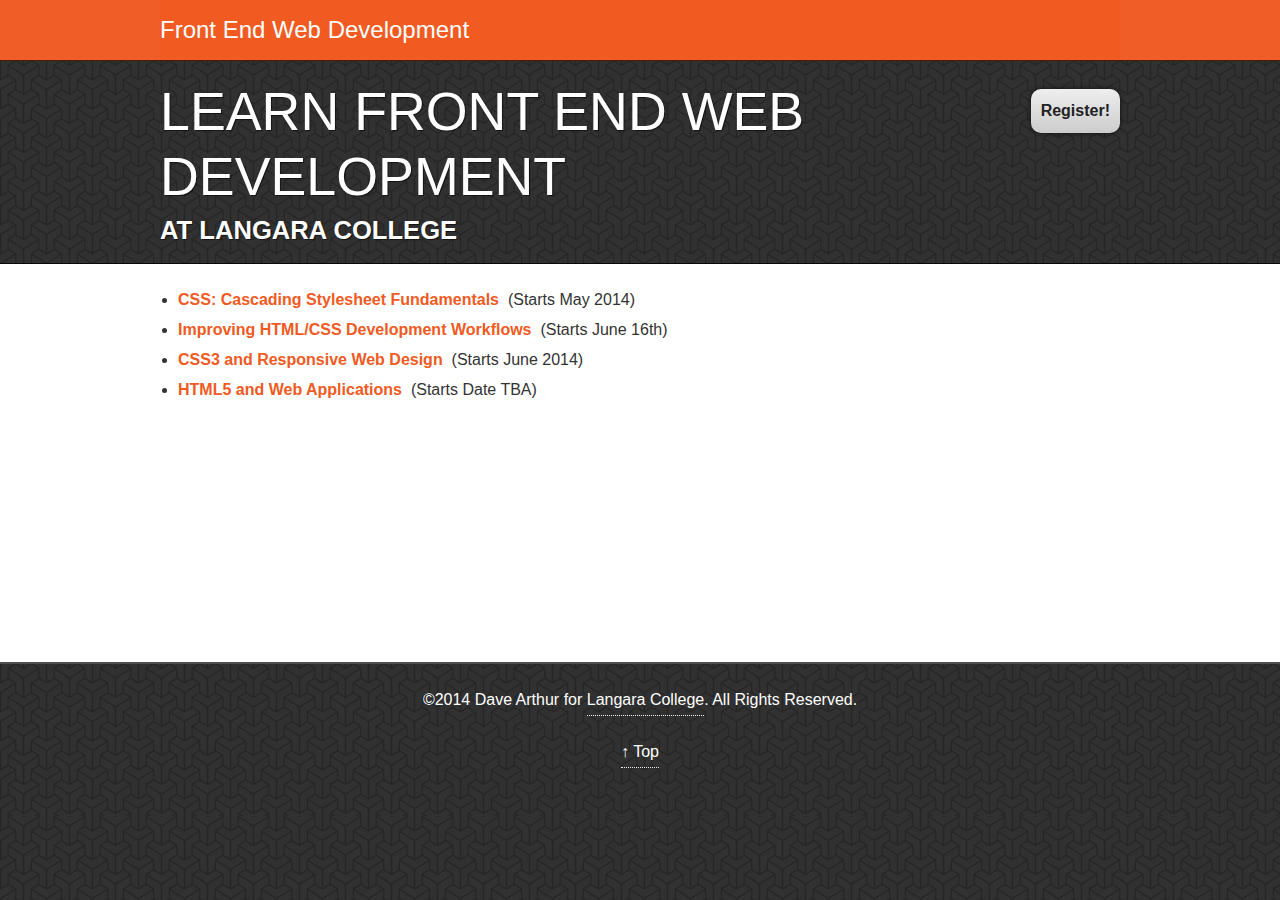
<file: index.html>
<!DOCTYPE html>

<!--[if IE 7 ]>    <html lang="en" class="ie7"> <![endif]-->
<!--[if IE 8 ]>    <html lang="en" class="ie8"> <![endif]-->
<!--[if IE 9 ]>    <html lang="en" class="ie9"> <![endif]-->
<!--[if (gt IE 9)|!(IE)]><!--> <html lang="en"> <!--<![endif]-->

<head>
	
	<meta charset="utf-8" />
	
	<title>Langara Web Development Courses</title>
	
	<meta name="viewport" content="width=device-width, initial-scale=1" />

	<!-- Stylesheets -->
	
	<link rel="stylesheet" href="stylesheets/styles.css" />	
	
	<!-- JavaScripts -->
	
	<script src="js/html5shiv.js"></script>
	
</head>


<body>
	
	<!-- Main website container STARTS -->
	
	<div class="main-container">
		
		<!-- Header STARTS -->
		
		<header class="main-header clr" role="banner">
			
			<div class="masthead">
				
				<h1 class="main-title"><a href="#">Front End Web Development</a></h1>
				
			</div>
			
		</header>
		
		<!-- Header ENDS -->
		
		<!-- Main Content STARTS -->
		
		<article class="course-content" role="main">
			
			<div class="feature">
				<div class="feature-inner clr">
					<h2><b>Learn Front End Web Development</b> At Langara College</h2>
					<a class="button-register" href="#">Register!</a>
				</div>
			</div>
			
			<div class="content-sections clr">
				
				<ul>
					
					<li><b><a href="css/">CSS: Cascading Stylesheet Fundamentals</a></b> &nbsp;(Starts May 2014)</li>
					<li><b><a href="html-css-workflows/">Improving HTML/CSS Development Workflows</a></b> &nbsp;(Starts June 16th)</li>
					<li><b><a href="css3/">CSS3 and Responsive Web Design</a></b>&nbsp; (Starts June 2014)</li>
					<li><b><a href="html5/">HTML5 and Web Applications</a></b>&nbsp; (Starts Date TBA)</li>
					
				</ul>

			</div>
			
		</article>
		
		<!-- Main Content ENDS -->
		
		<!-- Footer STARTS -->
		
		<footer class="main-footer" role="contentinfo">
			
			<p>&copy;2014 Dave Arthur for <a href="http://www.langara.bc.ca/" target="_blank">Langara College</a>. All Rights Reserved.</p>
			
			<p><a href="#">&uarr; Top</a></p>
			
		</footer>
		
		<!-- Footer ENDS -->
		
		
		
	</div>
	
	<!-- Main website container ENDS -->
	
	
</body>


</html>
</file>
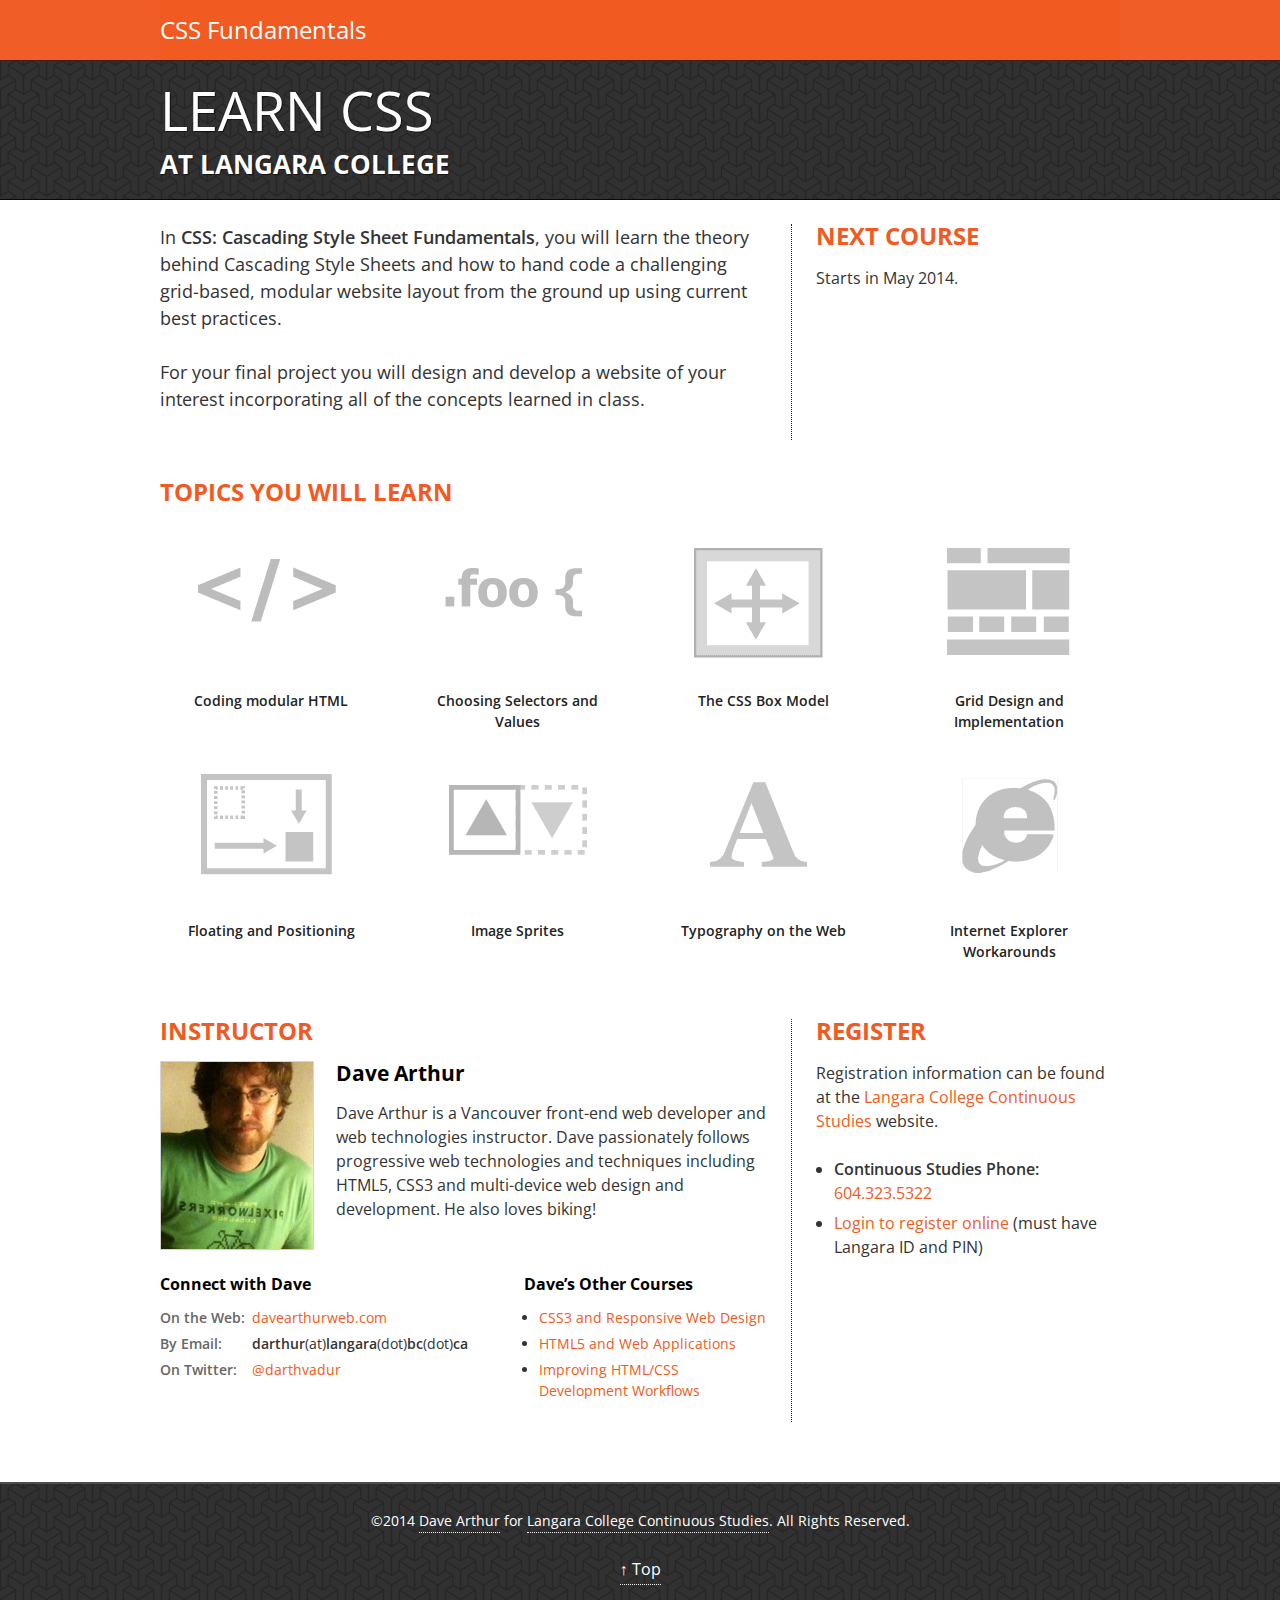
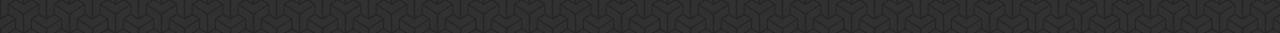
<file: css/index.html>
<!DOCTYPE html>

<!--[if IE 7 ]>    <html lang="en" class="ie7"> <![endif]-->
<!--[if IE 8 ]>    <html lang="en" class="ie8"> <![endif]-->
<!--[if IE 9 ]>    <html lang="en" class="ie9"> <![endif]-->
<!--[if (gt IE 9)|!(IE)]><!--> <html lang="en"> <!--<![endif]-->

<head>
	
	<title>Learn CSS at Langara | CSS: Cascading Style Sheet Fundamentals</title>
	
	<meta charset="utf-8" />
	
	<meta name="viewport" content="width=device-width, initial-scale=1" />

	<!-- Stylesheets -->
	
	<link rel="stylesheet" href="../stylesheets/styles.css?v=20131213" />
	
	<link href='http://fonts.googleapis.com/css?family=Open+Sans:400,600' rel='stylesheet' type='text/css' />
	
	<!-- JavaScripts -->
	
	<script src="../js/html5shiv.js"></script>
</head>


<body>
	
	<!-- Main website container STARTS -->
	
	<div class="main-container">
		
		<!-- Header STARTS -->
		
		<header class="main-header clr" role="banner">
			
			<div class="masthead">
				
				<h1 class="main-title"><a href="#">CSS Fundamentals</a></h1>
				
			</div>
			
		</header>
		
		<!-- Header ENDS -->
		
		<!-- Main Content STARTS -->
		
		<div class="course-content" role="main">
			
			<div class="feature">
				<div class="feature-inner clr">
					<h2><b>Learn CSS</b> At Langara College</h2>
					<!--<a class="button-register" href="http://www.langara.bc.ca/continuing-studies/registration/index.html" target="_blank">Register!</a>-->
				</div>
			</div>
			
			<div class="content-sections clr">
			
				<section id="intro" class="course-section-intro">
					
					<h2>Course Overview</h2>
				
					<p>In <strong>CSS: Cascading Style Sheet Fundamentals</strong>, you will learn the theory behind Cascading Style Sheets and how to hand code a challenging grid-based, modular website layout from the ground up using current best practices.</p>
					<p>For your final project you will design and develop a website of your interest incorporating all of the concepts learned in class.</p> 	
				
				</section>
				
				<section id="date" class="course-section-date">
				
					<h2>Next Course</h2>
					<!--<ul class="course-dates">
						<li><strong>Dates:</strong> <span class="date-details">Jan 13 - Feb 24, 2014</span></li>
						<li><strong>Time:</strong> <span class="date-details">6:30pm - 9:30pm</span></li>
						<li><strong>Duration:</strong> <span class="date-details">6 evenings (Mon)</span></li>
						<li><strong>Course #:</strong> <span class="date-details">INET 1094</span></li>
						<li><strong>CRN:</strong> <span class="date-details">50696</span></li>
					</ul>-->
					<p>Starts in May 2014.</p>
				</section>
			
				<section id="details" class="course-section-details">
			
					<h2>Topics you will learn</h2>
			
					<ul class="topics-list clr">
						<li><i class="icon-markup"></i><b>Coding modular HTML</b></li>
						<li><i class="icon-selectors"></i><b>Choosing Selectors and Values</b></li>
						<li><i class="icon-boxmodel"></i><b>The CSS Box Model</b></li>
						<li><i class="icon-grid"></i><b>Grid Design and Implementation</b></li>
						<li><i class="icon-positioning"></i><b>Floating and Positioning</b></li>
						<li><i class="icon-sprite"></i><b>Image Sprites</b></li>	
						<li><i class="icon-typography"></i><b>Typography on the Web</b></li>	
						<li><i class="icon-ie"></i><b>Internet Explorer Workarounds</b></li>
					</ul>
			
				</section>
				
				<section id="instructor" class="course-section-instructor clr">
				
					<h2>Instructor</h2>
					
					<div class="profile-desc">
				
						<figure class="profile-photo">
							<img src="../images/davearthur.jpg" alt="" />
						</figure>
				
					
						<h3>Dave Arthur</h3>
						<p>Dave Arthur is a Vancouver front-end web developer and web technologies instructor. Dave passionately follows progressive web technologies and techniques including HTML5, CSS3 and multi-device web design and development. He also loves biking!</p>
						
					</div>
					
					<div class="profile-additional">
						
						<section id="profile-contact" class="profile-connect">
				
							<h4>Connect with Dave</h4>
				
							<ul class="contact-list">
								<li><strong>On the Web:</strong> <span class="contact-details"><a href="http://www.davearthurweb.com">davearthurweb.com</a></span></li>
								<li><strong>By Email:</strong> <span class="contact-details"><b>darthur</b>(at)<b>langara</b>(dot)<b>bc</b>(dot)<b>ca</b></span></li>
								<li><strong>On Twitter:</strong> <span class="contact-details"><a href="http://www.twitter.com/darthvadur">@darthvadur</a></span></li>
							</ul>
							
						</section>
						
						<section class="profile-other-courses">
					
							<h4>Dave&rsquo;s Other Courses</h4>
							
																	
							<ul>
										
																			
								<li><a href="../css3/">CSS3 and Responsive Web Design</a></li>
																				
								<li><a href="../html5/">HTML5 and Web Applications</a></li>
																				
								<li><a href="../html-css-workflows/">Improving HTML/CSS Development Workflows</a></li>										
										
							</ul>
										
						
						</section>
						
					</div>
	
				</section>	

				<section id="register" class="course-section-register">
				
					<h2>Register</h2>
					
					<p>Registration information can be found at the <a href="http://www.langara.bc.ca/continuing-studies/registration/index.html" target="_blank">Langara College Continuous Studies </a> website.</p>
				
					<ul>
						<li><strong>Continuous Studies Phone:</strong> <span class="date-details"><a href="tel:1-604-323-5322">604.323.5322</a></span></li>
						<li><a href="http://www.langara.bc.ca/login/index.html" target="_blank">Login to register online</a> (must have Langara ID and PIN)</li>
					</ul>
				
	
				</section>
			</div>
			
		</div>
		
		<!-- Main Content ENDS -->
		
		<!-- Footer STARTS -->
		
				
		<footer class="main-footer" role="contentinfo">
			
			<p><small>&copy;2014 <a href="http://davearthurweb.com">Dave Arthur</a> for <a href="http://www.langara.bc.ca/continuing-studies/index.html" target="_blank">Langara College Continuous Studies</a>. All Rights Reserved.</small> </p>
			
			<p><a href="#">&uarr; Top</a></p>
			
		</footer>
		
		<!-- Footer ENDS -->

	</div>
	
	<!-- Main website container ENDS -->
	
	
</body>


</html>
</file>
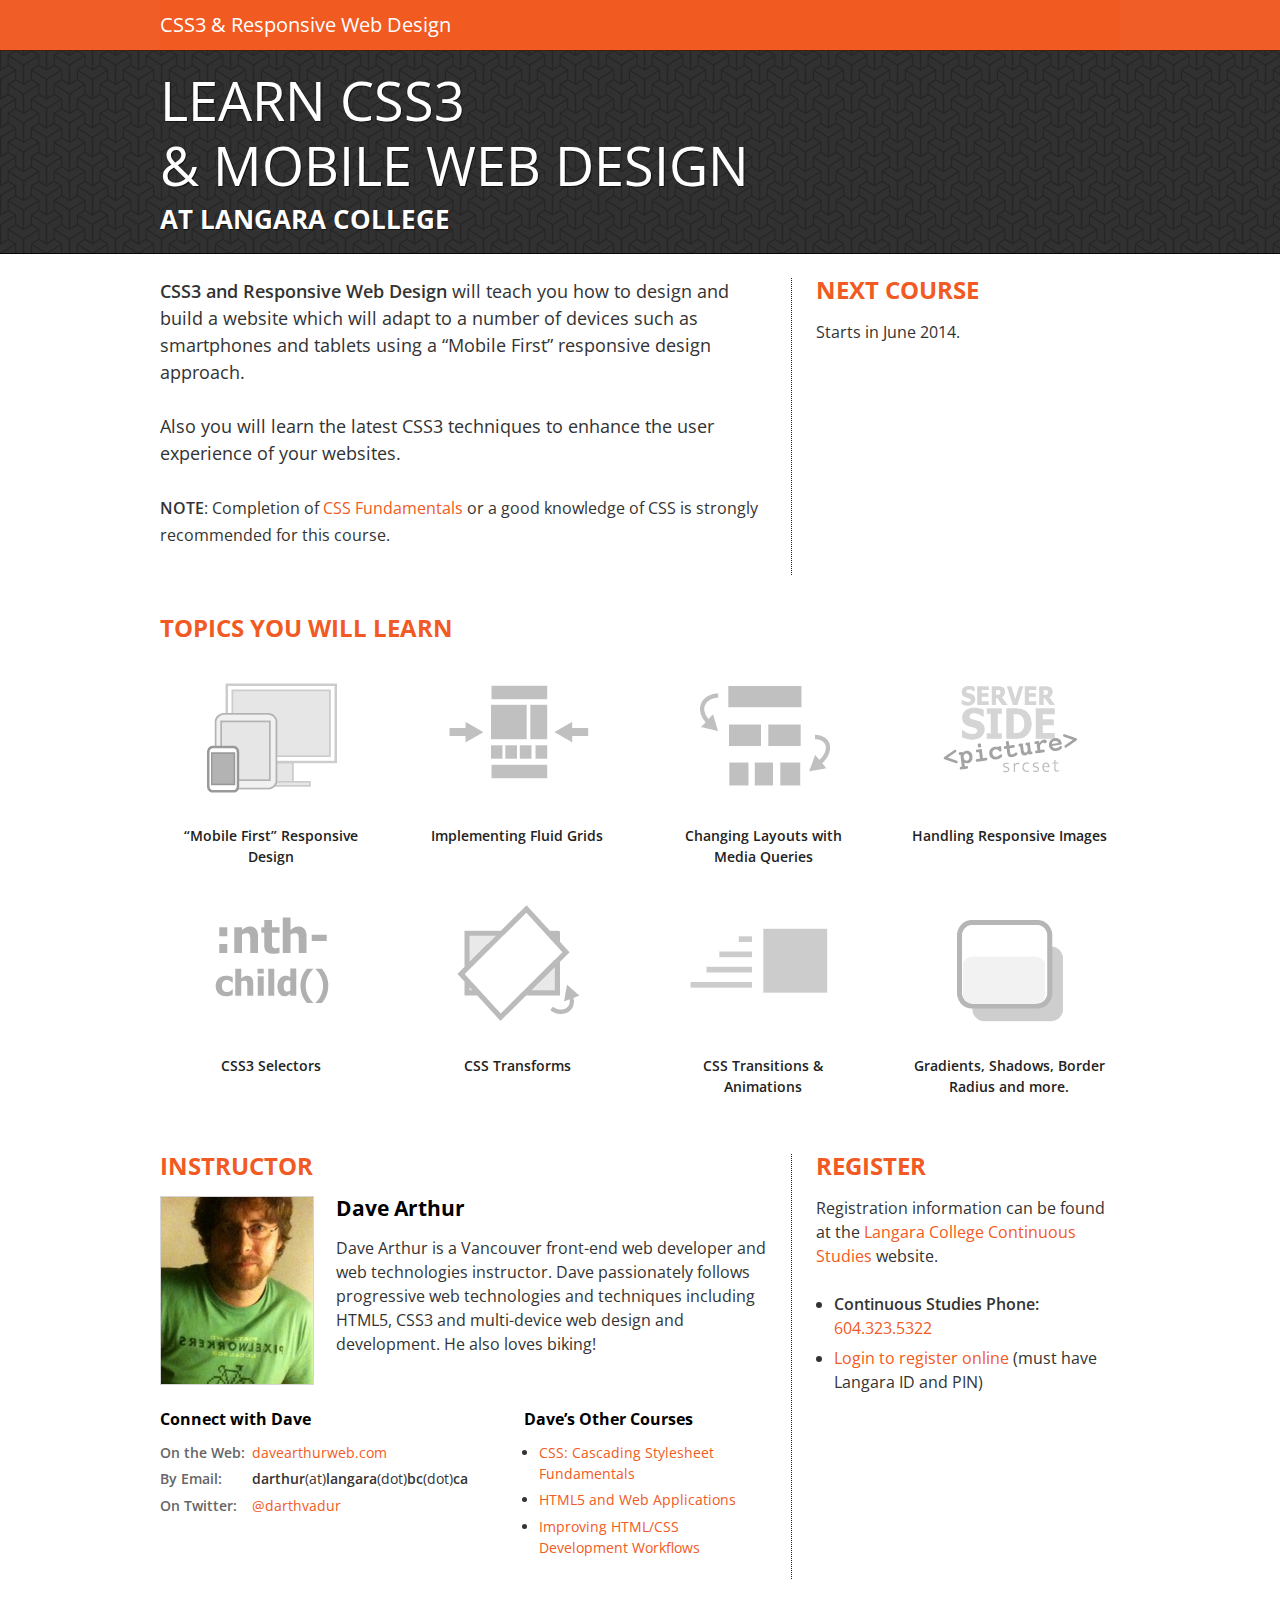
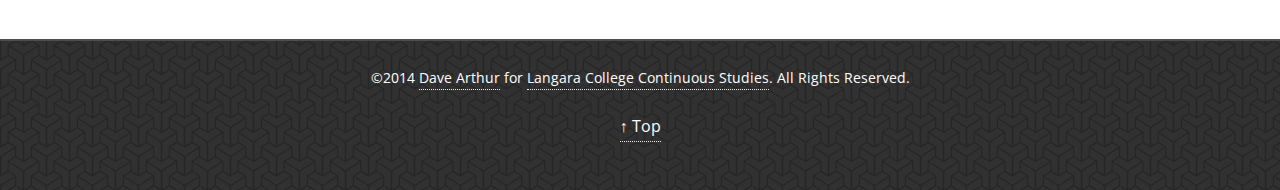
<file: css3/index.html>
<!DOCTYPE html>

<!--[if IE 7 ]>    <html lang="en" class="ie7"> <![endif]-->
<!--[if IE 8 ]>    <html lang="en" class="ie8"> <![endif]-->
<!--[if IE 9 ]>    <html lang="en" class="ie9"> <![endif]-->
<!--[if (gt IE 9)|!(IE)]><!--> <html lang="en"> <!--<![endif]-->

<head>
	
	<title>Learn CSS3 and Responsive Web Design at Langara</title>
	
	<meta charset="utf-8" />
	
	<meta name="viewport" content="width=device-width, initial-scale=1" />

	<!-- Stylesheets -->
	
	<link rel="stylesheet" href="../stylesheets/styles.css?v=20131213" />
	
	<link href='http://fonts.googleapis.com/css?family=Open+Sans:400,600' rel='stylesheet' type='text/css' />
	
	<!-- JavaScripts -->
	
	<script src="../js/html5shiv.js"></script>	
</head>


<body>
	
	<!-- Main website container STARTS -->
	
	<div class="main-container css3">
		
		<!-- Header STARTS -->
		
		<header class="main-header clr" role="banner">
			
			<div class="masthead">
				
				<h1 class="main-title"><a href="#">CSS3 &amp; Responsive Web Design</a></h1>
				
			</div>
			
		</header>
		
		<!-- Header ENDS -->
		
		<!-- Main Content STARTS -->
		
		<div class="course-content" role="main">
			
			<div class="feature">
				<div class="feature-inner clr">
					<h2><b>Learn CSS3 <br />&amp; Mobile Web Design</b> At Langara College</h2>
					<!--<a class="button-register" href="http://www.langara.bc.ca/continuing-studies/registration/index.html" target="_blank">Register!</a>-->
				</div>
			</div>
			
			<div class="content-sections clr">
			
				<section id="intro" class="course-section-intro">
					
					<h2>Course Overview</h2>
				
					<p><strong>CSS3 and Responsive Web Design</strong> will teach you how to design and build a website which will adapt to a number of devices such as smartphones and tablets using a &ldquo;Mobile First&rdquo; responsive design approach.</p>
					<p>Also you will learn the latest CSS3 techniques to enhance the user experience of your websites.</p>
					
					<p><small><strong>NOTE</strong>: Completion of <a href="../css/">CSS Fundamentals</a> or a good knowledge of CSS is strongly recommended for this course.</small></p> 	
				
				</section>
				
				<section id="date" class="course-section-date">
				
					<h2>Next Course</h2>
					<!--<ul class="course-dates">
						<li><strong>Dates:</strong> <span class="date-details">Mar 10 - Apr 13, 2014</span></li>
						<li><strong>Time:</strong> <span class="date-details">6:30pm - 9:30pm</span></li>
						<li><strong>Duration:</strong> <span class="date-details">6 evenings (Mon)</span></li>
						<li><strong>Course #:</strong> <span class="date-details">INET 1102</span></li>
						<li><strong>CRN:</strong> <span class="date-details">50703</span></li>
					</ul>-->
					<p>Starts in June 2014.</p>
					
				</section>
			
				<section id="details" class="course-section-details">
			
					<h2>Topics you will learn</h2>
			
					<ul class="topics-list clr">
						<li><i class="icon-rwd"></i><b>&ldquo;Mobile First&rdquo; Responsive Design</b></li>
						<li><i class="icon-fluid-grid"></i><b>Implementing Fluid Grids</b></li>
						<li><i class="icon-media-queries"></i><b>Changing Layouts with Media Queries</b></li>
						<li><i class="icon-responsive-img"></i><b>Handling Responsive Images</b></li>
						<li><i class="icon-css3-selectors"></i><b>CSS3 Selectors</b></li>
						<li><i class="icon-css-transforms"></i><b>CSS Transforms</b></li>	
						<li><i class="icon-css-animations"></i><b>CSS Transitions &amp; Animations</b></li>	
						<li><i class="icon-ps-effects"></i><b>Gradients, Shadows, Border Radius and more.</b></li>
					</ul>
			
				</section>
			
				<section id="instructor" class="course-section-instructor clr">
				
					<h2>Instructor</h2>
					
					<div class="profile-desc">
				
						<figure class="profile-photo">
							<img src="../images/davearthur.jpg" alt="" />
						</figure>
				
					
						<h3>Dave Arthur</h3>
						<p>Dave Arthur is a Vancouver front-end web developer and web technologies instructor. Dave passionately follows progressive web technologies and techniques including HTML5, CSS3 and multi-device web design and development. He also loves biking!</p>
						
					</div>
					
					<div class="profile-additional">
						
						<section id="profile-contact" class="profile-connect">
				
							<h4>Connect with Dave</h4>
				
							<ul class="contact-list">
								<li><strong>On the Web:</strong> <span class="contact-details"><a href="http://www.davearthurweb.com">davearthurweb.com</a></span></li>
								<li><strong>By Email:</strong> <span class="contact-details"><b>darthur</b>(at)<b>langara</b>(dot)<b>bc</b>(dot)<b>ca</b></span></li>
								<li><strong>On Twitter:</strong> <span class="contact-details"><a href="http://www.twitter.com/darthvadur">@darthvadur</a></span></li>
							</ul>
							
						</section>
						
						<section class="profile-other-courses">
					
							<h4>Dave&rsquo;s Other Courses</h4>
																	
							<ul>									
																			
								<li><a href="../css/">CSS: Cascading Stylesheet Fundamentals</a></li>
													
								<li><a href="../html5/">HTML5 and Web Applications</a></li>
												
								<li><a href="../html-css-workflows/">Improving HTML/CSS Development Workflows</a></li>							
										
							</ul>
										
						
						</section>
						
					</div>
	
				</section>	

				<section id="register" class="course-section-register">
				
					<h2>Register</h2>
					
					<p>Registration information can be found at the <a href="http://www.langara.bc.ca/continuing-studies/registration/index.html" target="_blank">Langara College Continuous Studies </a> website.</p>
				
					<ul>
						<li><strong>Continuous Studies Phone:</strong> <span class="date-details"><a href="tel:1-604-323-5322">604.323.5322</a></span></li>
						<li><a href="http://www.langara.bc.ca/login/index.html" target="_blank">Login to register online</a> (must have Langara ID and PIN)</li>
					</ul>
				
	
				</section>
			</div>
			
		</div>
		
		<!-- Main Content ENDS -->
		
		<!-- Footer STARTS -->
		
				
		<footer class="main-footer" role="contentinfo">
			
			<p><small>&copy;2014 <a href="http://davearthurweb.com">Dave Arthur</a> for <a href="http://www.langara.bc.ca/continuing-studies/index.html" target="_blank">Langara College Continuous Studies</a>. All Rights Reserved.</small> </p>
			
			<p><a href="#">&uarr; Top</a></p>
			
		</footer>
		
		<!-- Footer ENDS -->
		
	</div>
	
	<!-- Main website container ENDS -->
	
	
</body>


</html>
</file>
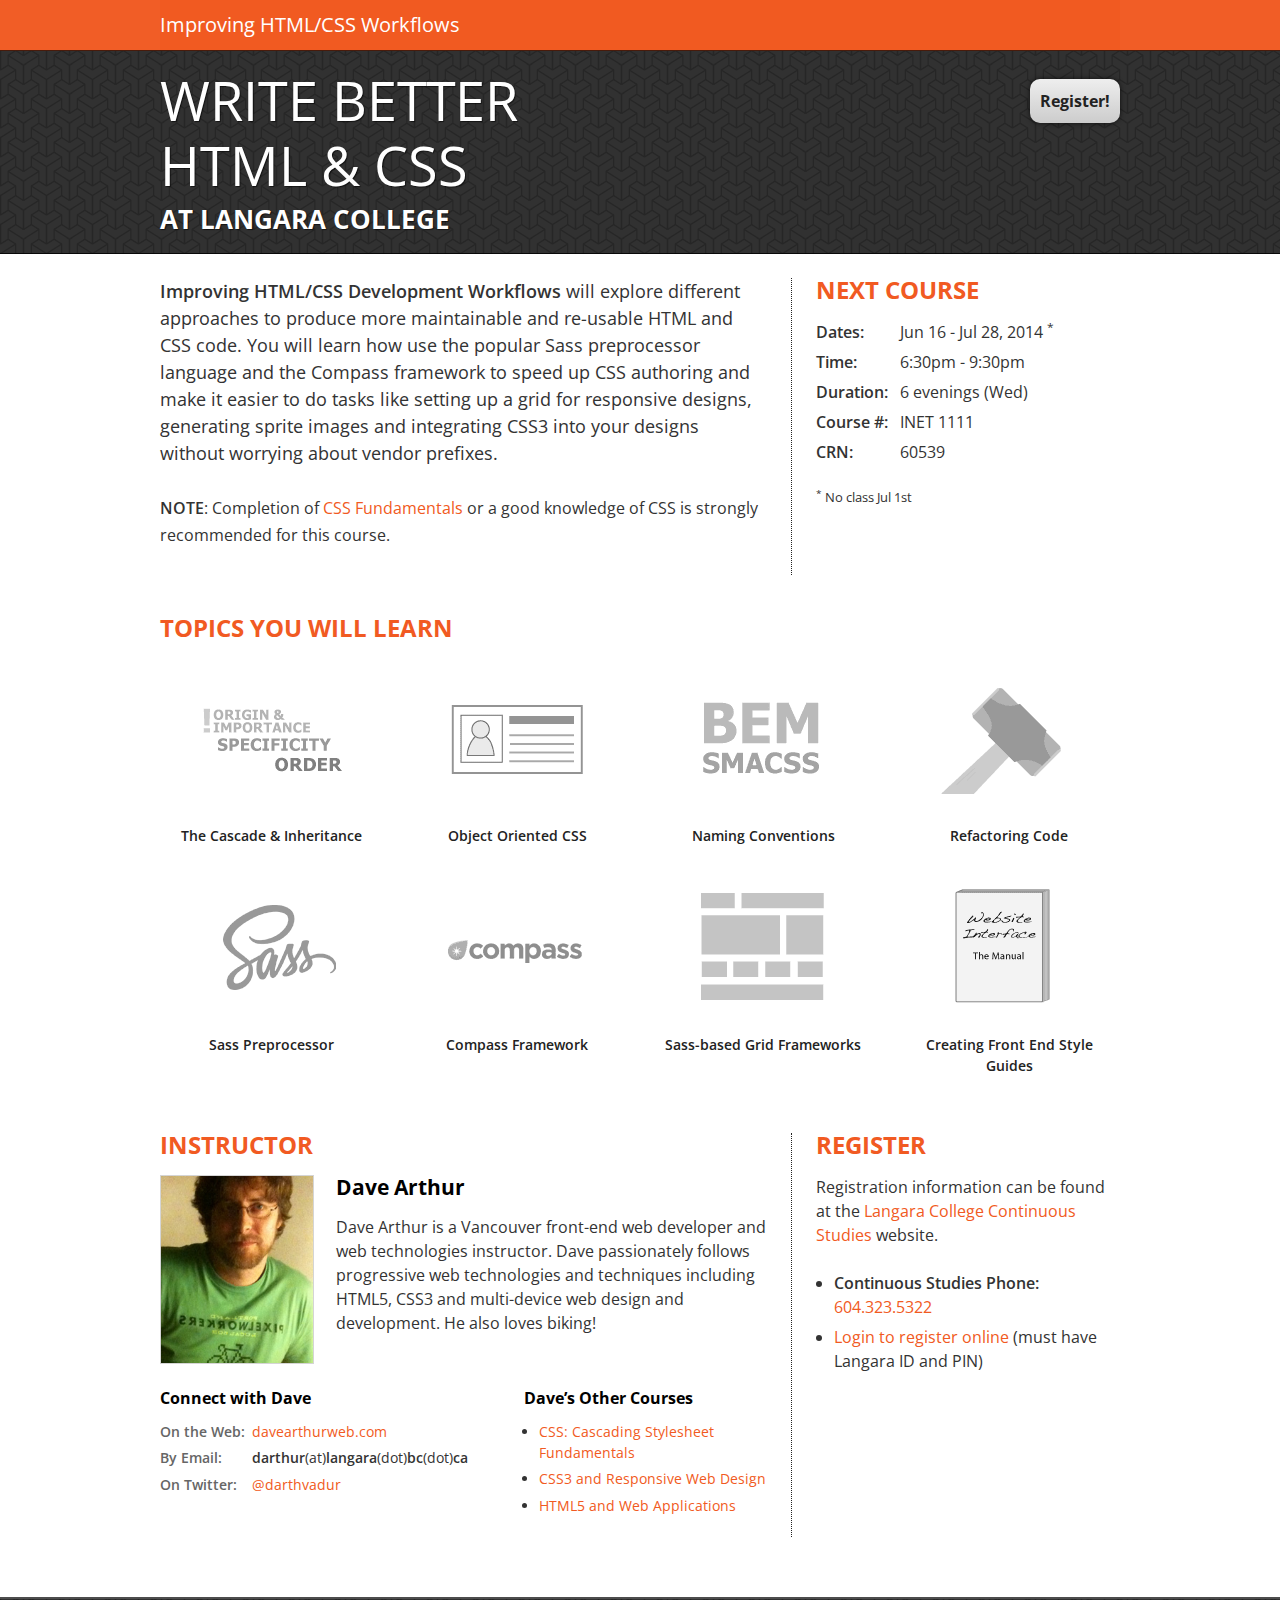
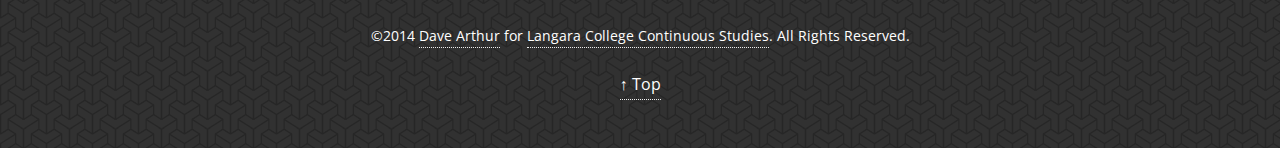
<file: html-css-workflows/index.html>
<!DOCTYPE html>

<!--[if IE 7 ]>    <html lang="en" class="ie7"> <![endif]-->
<!--[if IE 8 ]>    <html lang="en" class="ie8"> <![endif]-->
<!--[if IE 9 ]>    <html lang="en" class="ie9"> <![endif]-->
<!--[if (gt IE 9)|!(IE)]><!--> <html lang="en"> <!--<![endif]-->

<head>

	<title>Improve your HTML and CSS Workflow at Langara | Improving HTML/CSS Development Workflows</title>
	
	<meta charset="utf-8" />
	
	<meta name="viewport" content="width=device-width, initial-scale=1" />

	<!-- Stylesheets -->
	
	<link rel="stylesheet" href="../stylesheets/styles.css?v=20131213" />
	
	<link href='http://fonts.googleapis.com/css?family=Open+Sans:400,600' rel='stylesheet' type='text/css' />
	
	<!-- JavaScripts -->
	
	<script src="../js/html5shiv.js"></script>

	<style>

		.kern {
			letter-spacing: -1px;
		}

	</style>
	
</head>


<body>
	
	<!-- Main website container STARTS -->
	
	<div class="main-container html5">
		
		<!-- Header STARTS -->
		
		<header class="main-header clr" role="banner">
			
			<div class="masthead">
				
				<h1 class="main-title"><a href="#">Improving HTML/CSS Workflows</a></h1>
				
			</div>
			
		</header>
		
		<!-- Header ENDS -->
		
		<!-- Main Content STARTS -->
		
		<div class="course-content" role="main">
			
			<div class="feature">
				<div class="feature-inner clr">
					<h2><b>Write Be<span class="kern">tt</span>er <br />HTML &amp; CSS</b> At Langara College</h2>
					<a class="button-register" href="http://www.langara.bc.ca/continuing-studies/registration/index.html" target="_blank">Register!</a>
				</div>
			</div>
			
			<div class="content-sections clr">
			
				<section id="intro" class="course-section-intro">
					
					<h2>Course Overview</h2>
				
					<p><strong>Improving HTML/CSS Development Workflows</strong> will explore different approaches to produce more maintainable and re-usable HTML and CSS code. You will learn how use the popular Sass preprocessor language and the Compass framework to speed up CSS authoring and make it easier to do tasks like setting up a grid for responsive designs, generating sprite images and integrating CSS3 into your designs without worrying about vendor prefixes.</p>
			
					<p><small><strong>NOTE</strong>: Completion of <a href="../css/">CSS Fundamentals</a> or a good knowledge of CSS is strongly recommended for this course.</small></p> 		
				
				</section>
				
				<section id="date" class="course-section-date">
				
					<h2>Next Course</h2>
					<ul class="course-dates">
						<li><strong>Dates:</strong> <span class="date-details">Jun 16 - Jul 28, 2014 <sup>*</sup></span></li>
						<li><strong>Time:</strong> <span class="date-details">6:30pm - 9:30pm</span></li>
						<li><strong>Duration:</strong> <span class="date-details">6 evenings (Wed)</span></li>
						<li><strong>Course #:</strong> <span class="date-details">INET 1111</span></li>
						<li><strong>CRN:</strong> <span class="date-details">60539</span></li>
						
					</ul>
					<p style="font-size: 0.8em"><sup>*</sup> No class Jul 1st</p>
					<!--<p>Starts in Summer 2014.</p>
					<p><a href="#profile-contact">Contact me</a> and I will let you know when the course starts.</p>-->	
					
				</section>
			
				<section id="details" class="course-section-details">
			
					<h2>Topics you will learn</h2>
			
					<ul class="topics-list clr">
						<li><i class="icon-cascade"></i><b>The Cascade &amp; Inheritance</b></li>
						<li><i class="icon-oocss"></i><b>Object Oriented CSS</b></li>
						<li><i class="icon-naming"></i><b>Naming Conventions</b></li>
						<li><i class="icon-refactor"></i><b>Refactoring Code</b></li>
						<li><i class="icon-sass"></i><b>Sass Preprocessor</b></li>
						<li><i class="icon-compass"></i><b>Compass Framework</b></li>
						<li><i class="icon-grid"></i><b>Sass-based Grid Frameworks</b></li>	
						<li><i class="icon-style-guide"></i><b>Creating Front End Style Guides</b></li>	
					</ul>
			
				</section>
			
				<section id="instructor" class="course-section-instructor clr">
				
					<h2>Instructor</h2>
					
					<div class="profile-desc">
				
						<figure class="profile-photo">
							<img src="../images/davearthur.jpg" alt="" />
						</figure>
				
					
						<h3>Dave Arthur</h3>
						<p>Dave Arthur is a Vancouver front-end web developer and web technologies instructor. Dave passionately follows progressive web technologies and techniques including HTML5, CSS3 and multi-device web design and development. He also loves biking!</p>
						
					</div>
					
					<div class="profile-additional">
						
						<section id="profile-contact" class="profile-connect">
				
							<h4>Connect with Dave</h4>
				
							<ul class="contact-list">
								<li><strong>On the Web:</strong> <span class="contact-details"><a href="http://www.davearthurweb.com">davearthurweb.com</a></span></li>
								<li><strong>By Email:</strong> <span class="contact-details"><b>darthur</b>(at)<b>langara</b>(dot)<b>bc</b>(dot)<b>ca</b></span></li>
								<li><strong>On Twitter:</strong> <span class="contact-details"><a href="http://www.twitter.com/darthvadur">@darthvadur</a></span></li>
							</ul>
							
						</section>
						
						<section class="profile-other-courses">
					
							<h4>Dave&rsquo;s Other Courses</h4>
							
																	
							<ul>
										
																			
								<li><a href="../css/">CSS: Cascading Stylesheet Fundamentals</a></li>

																				
								<li><a href="../css3/">CSS3 and Responsive Web Design</a></li>

																				
								<li><a href="../html5/">HTML5 and Web Applications</a></li>

															
										
							</ul>
										
						
						</section>
						
					</div>
	
				</section>	

				<section id="register" class="course-section-register">
				
					<h2>Register</h2>
					
					<p>Registration information can be found at the <a href="http://www.langara.bc.ca/continuing-studies/registration/index.html" target="_blank">Langara College Continuous Studies </a> website.</p>
				
					<ul>
						<li><strong>Continuous Studies Phone:</strong> <span class="date-details"><a href="tel:1-604-323-5322">604.323.5322</a></span></li>
						<li><a href="http://www.langara.bc.ca/login/index.html" target="_blank">Login to register online</a> (must have Langara ID and PIN)</li>
					</ul>
				
	
				</section>
			</div>
			
		</div>
		
		<!-- Main Content ENDS -->
		
		<!-- Footer STARTS -->
		
				
		<footer class="main-footer" role="contentinfo">
			
			<p><small>&copy;2014 <a href="http://davearthurweb.com">Dave Arthur</a> for <a href="http://www.langara.bc.ca/continuing-studies/index.html" target="_blank">Langara College Continuous Studies</a>. All Rights Reserved.</small> </p>
			
			<p><a href="#">&uarr; Top</a></p>
			
		</footer>
		
		<!-- Footer ENDS -->
		
	</div>
	
	<!-- Main website container ENDS -->
	
	
</body>


</html>
</file>
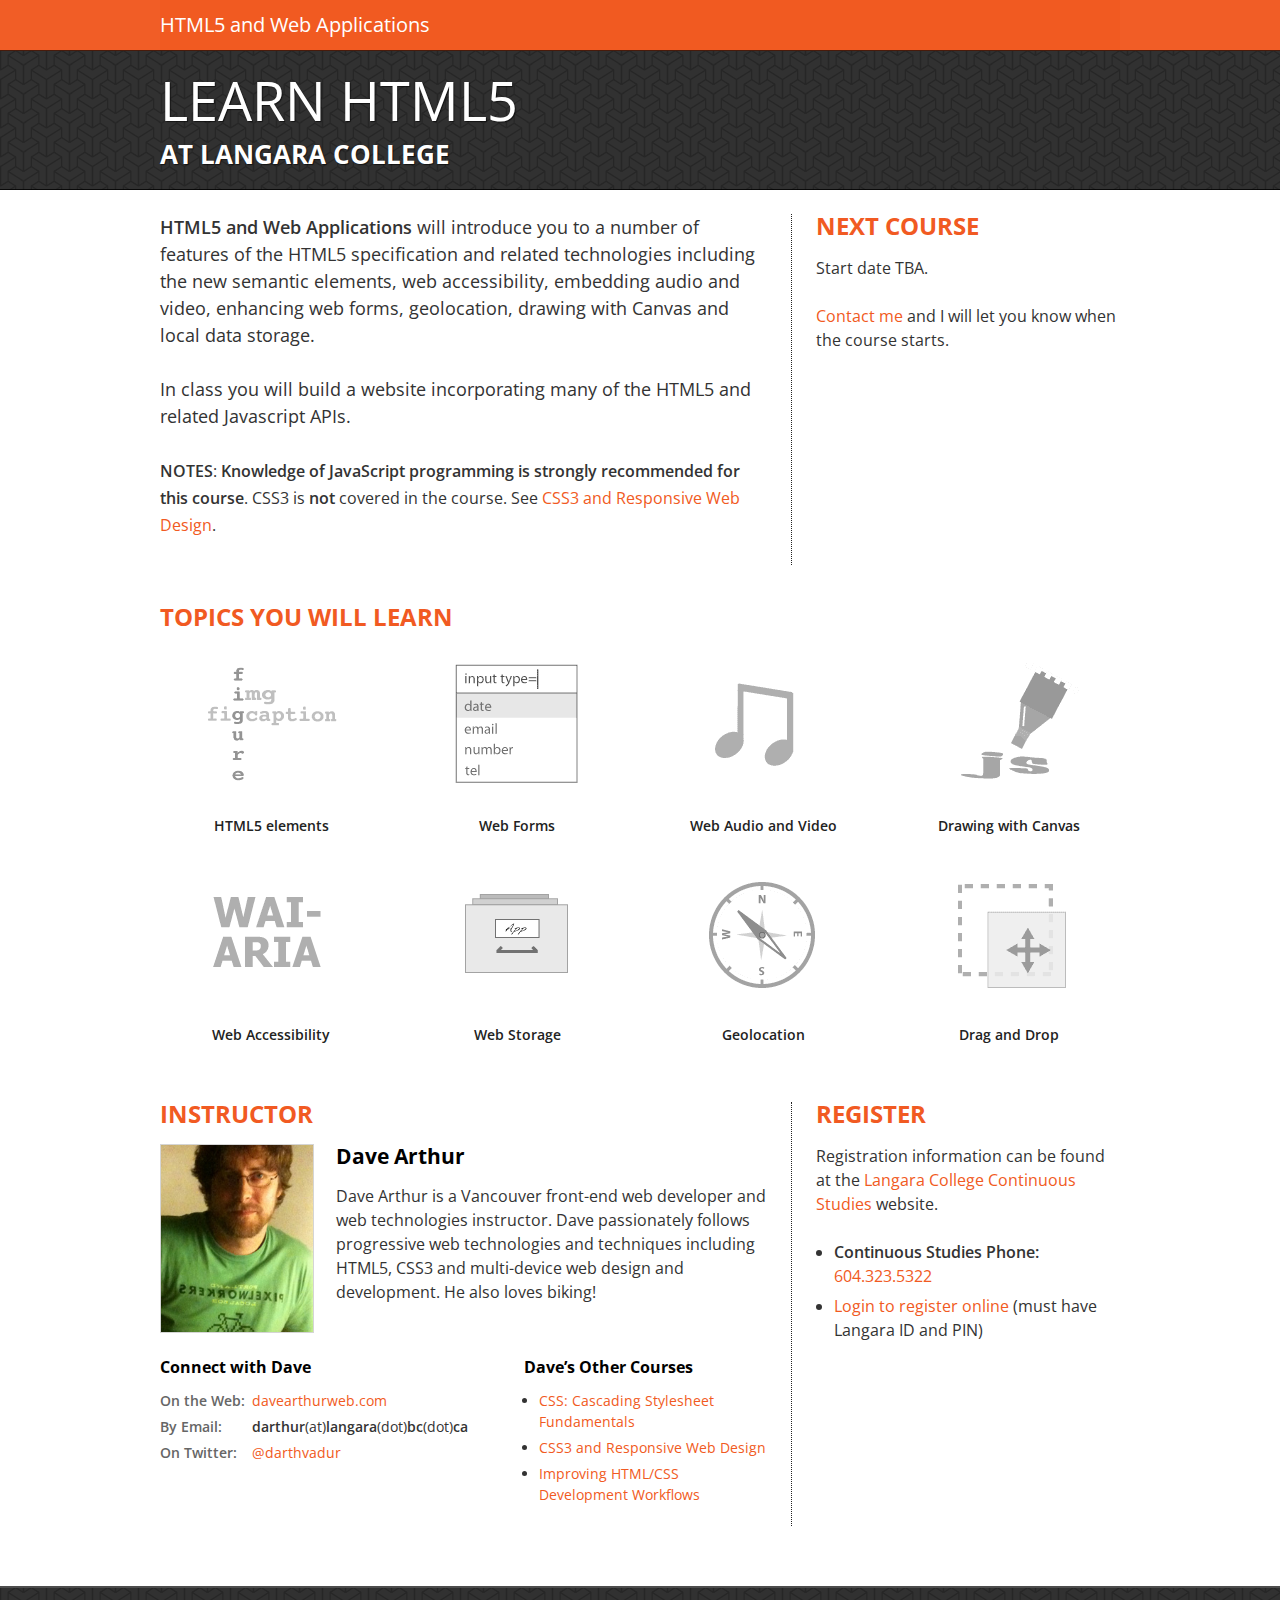
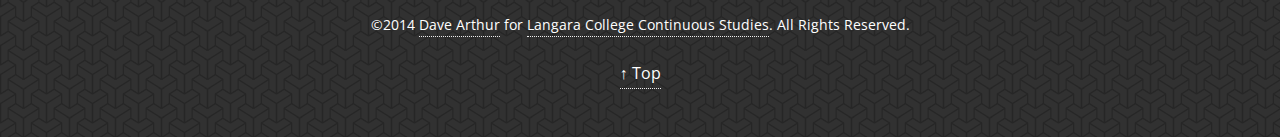
<file: html5/index.html>
<!DOCTYPE html>

<!--[if IE 7 ]>    <html lang="en" class="ie7"> <![endif]-->
<!--[if IE 8 ]>    <html lang="en" class="ie8"> <![endif]-->
<!--[if IE 9 ]>    <html lang="en" class="ie9"> <![endif]-->
<!--[if (gt IE 9)|!(IE)]><!--> <html lang="en"> <!--<![endif]-->

<head>

	<title>Learn HTML5 at Langara | HTML5 and Web Applications</title>
	
	<meta charset="utf-8" />
	
	<meta name="viewport" content="width=device-width, initial-scale=1" />

	<!-- Stylesheets -->
	
	<link rel="stylesheet" href="../stylesheets/styles.css?v=20131213" />
	
	<link href='http://fonts.googleapis.com/css?family=Open+Sans:400,600' rel='stylesheet' type='text/css' />
	
	<!-- JavaScripts -->
	
	<script src="../js/html5shiv.js"></script>	
</head>


<body>
	
	<!-- Main website container STARTS -->
	
	<div class="main-container html5">
		
		<!-- Header STARTS -->
		
		<header class="main-header clr" role="banner">
			
			<div class="masthead">
				
				<h1 class="main-title"><a href="#">HTML5 and Web Applications</a></h1>
				
			</div>
			
		</header>
		
		<!-- Header ENDS -->
		
		<!-- Main Content STARTS -->
		
		<div class="course-content" role="main">
			
			<div class="feature">
				<div class="feature-inner clr">
					<h2><b>Learn HTML5</b> At Langara College</h2>
					<!--<a class="button-register" href="http://www.langara.bc.ca/continuing-studies/registration/index.html" target="_blank">Register!</a>-->
				</div>
			</div>
			
			<div class="content-sections clr">
			
				<section id="intro" class="course-section-intro">
					
					<h2>Course Overview</h2>
				
					<p><strong>HTML5 and Web Applications</strong> will introduce you to a number of features of the HTML5 specification and related technologies including the new semantic elements, web accessibility, embedding audio and video, enhancing web forms, geolocation, drawing with Canvas and local data storage.</p>
					<p>In class you will build a website incorporating many of the HTML5 and related Javascript APIs.</p>
			
					<p><small><strong>NOTES</strong>: <strong>Knowledge of JavaScript programming is strongly recommended for this course</strong>. CSS3 is <strong>not</strong> covered in the course. See <a href="../css3/">CSS3 and Responsive Web Design</a>.</small></p>	
				
				</section>
				
				<section id="date" class="course-section-date">
				
					<h2>Next Course</h2>
					<!--<ul class="course-dates">
						<li><strong>Dates:</strong> <span class="date-details">Mar 4 - Apr 8, 2014</span></li>
						<li><strong>Time:</strong> <span class="date-details">6:30pm - 9:30pm</span></li>
						<li><strong>Duration:</strong> <span class="date-details">6 evenings (Tues)</span></li>
						<li><strong>Course #:</strong> <span class="date-details">INET 1099</span></li>
						<li><strong>CRN:</strong> <span class="date-details">50701</span></li>
						
					</ul>-->
					<p>Start date TBA.</p>
					<p><a href="#profile-contact">Contact me</a> and I will let you know when the course starts.</p>
					
				</section>
			
				<section id="details" class="course-section-details">
			
					<h2>Topics you will learn</h2>
			
					<ul class="topics-list clr">
						<li><i class="icon-html5-semantics"></i><b>HTML5 elements</b></li>
						<li><i class="icon-forms"></i><b>Web Forms</b></li>
						<li><i class="icon-web-media"></i><b>Web Audio and Video</b></li>
						<li><i class="icon-canvas"></i><b>Drawing with Canvas</b></li>
						<li><i class="icon-wai-aria"></i><b>Web Accessibility</b></li>
						<li><i class="icon-web-storage"></i><b>Web Storage</b></li>
						<li><i class="icon-geolocation"></i><b>Geolocation</b></li>	
						<li><i class="icon-drag-drop"></i><b>Drag and Drop</b></li>	
					</ul>
			
				</section>
			
				<section id="instructor" class="course-section-instructor clr">
				
					<h2>Instructor</h2>
					
					<div class="profile-desc">
				
						<figure class="profile-photo">
							<img src="../images/davearthur.jpg" alt="" />
						</figure>
				
					
						<h3>Dave Arthur</h3>
						<p>Dave Arthur is a Vancouver front-end web developer and web technologies instructor. Dave passionately follows progressive web technologies and techniques including HTML5, CSS3 and multi-device web design and development. He also loves biking!</p>
						
					</div>
					
					<div class="profile-additional">
						
						<section id="profile-contact" class="profile-connect">
				
							<h4>Connect with Dave</h4>
				
							<ul class="contact-list">
								<li><strong>On the Web:</strong> <span class="contact-details"><a href="http://www.davearthurweb.com">davearthurweb.com</a></span></li>
								<li><strong>By Email:</strong> <span class="contact-details"><b>darthur</b>(at)<b>langara</b>(dot)<b>bc</b>(dot)<b>ca</b></span></li>
								<li><strong>On Twitter:</strong> <span class="contact-details"><a href="http://www.twitter.com/darthvadur">@darthvadur</a></span></li>
							</ul>
							
						</section>
						
						<section class="profile-other-courses">
					
							<h4>Dave&rsquo;s Other Courses</h4>
							
																	
							<ul>
										
																			
								<li><a href="../css/">CSS: Cascading Stylesheet Fundamentals</a></li>
																				
								<li><a href="../css3/">CSS3 and Responsive Web Design</a></li>
																				
								<li><a href="../html-css-workflows/">Improving HTML/CSS Development Workflows</a></li>

															
										
							</ul>
										
						
						</section>
						
					</div>
	
				</section>		

				<section id="register" class="course-section-register">
				
					<h2>Register</h2>
					
					<p>Registration information can be found at the <a href="http://www.langara.bc.ca/continuing-studies/registration/index.html" target="_blank">Langara College Continuous Studies </a> website.</p>
				
					<ul>
						<li><strong>Continuous Studies Phone:</strong> <span class="date-details"><a href="tel:1-604-323-5322">604.323.5322</a></span></li>
						<li><a href="http://www.langara.bc.ca/login/index.html" target="_blank">Login to register online</a> (must have Langara ID and PIN)</li>
					</ul>
				
	
				</section>
			</div>
			
		</div>
		
		<!-- Main Content ENDS -->
		
		<!-- Footer STARTS -->
		
				
		<footer class="main-footer" role="contentinfo">
			
			<p><small>&copy;2014 <a href="http://davearthurweb.com">Dave Arthur</a> for <a href="http://www.langara.bc.ca/continuing-studies/index.html" target="_blank">Langara College Continuous Studies</a>. All Rights Reserved.</small> </p>
			
			<p><a href="#">&uarr; Top</a></p>
			
		</footer>
		
		<!-- Footer ENDS -->
		
	</div>
	
	<!-- Main website container ENDS -->
	
	
</body>


</html>
</file>
<file: stylesheets/styles.css>
article,aside,details,figcaption,figure,footer,header,hgroup,nav,section,summary{display:block}audio,canvas,video{display:inline-block}audio:not([controls]){display:none;height:0}[hidden]{display:none}html{font-family:sans-serif;-webkit-text-size-adjust:100%;-ms-text-size-adjust:100%}body{margin:0}a:focus{outline:thin dotted}a:active,a:hover{outline:0}h1{font-size:2em}abbr[title]{border-bottom:1px dotted}b,strong{font-weight:bold}dfn{font-style:italic}mark{background:#ff0;color:#000}code,kbd,pre,samp{font-family:monospace, serif;font-size:1em}pre{white-space:pre;white-space:pre-wrap;word-wrap:break-word}q{quotes:"\201C" "\201D" "\2018" "\2019"}small{font-size:80%}sub,sup{font-size:75%;line-height:0;position:relative;vertical-align:baseline}sup{top:-0.5em}sub{bottom:-0.25em}img{border:0}svg:not(:root){overflow:hidden}figure{margin:0}fieldset{border:1px solid #c0c0c0;margin:0 2px;padding:0.35em 0.625em 0.75em}legend{border:0;padding:0}button,input,select,textarea{font-family:inherit;font-size:100%;margin:0}button,input{line-height:normal}button,html input[type="button"],input[type="reset"],input[type="submit"]{-webkit-appearance:button;cursor:pointer}button[disabled],input[disabled]{cursor:default}input[type="checkbox"],input[type="radio"]{box-sizing:border-box;padding:0}input[type="search"]{-webkit-appearance:textfield;-moz-box-sizing:content-box;-webkit-box-sizing:content-box;box-sizing:content-box}input[type="search"]::-webkit-search-cancel-button,input[type="search"]::-webkit-search-decoration{-webkit-appearance:none}button::-moz-focus-inner,input::-moz-focus-inner{border:0;padding:0}textarea{overflow:auto;vertical-align:top}table{border-collapse:collapse;border-spacing:0}@font-face{font-family:'ChunkFiveRegular';src:url("../fonts/Chunkfive-webfont.eot");src:url("../fonts/Chunkfive-webfont.eot?#iefix") format("embedded-opentype"),url("../fonts/Chunkfive-webfont.woff") format("woff"),url("../fonts/Chunkfive-webfont.ttf") format("truetype"),url("../fonts/Chunkfive-webfont.svg#ChunkFiveRegular") format("svg");font-weight:normal;font-style:normal}*{-webkit-box-sizing:border-box;-moz-box-sizing:border-box;box-sizing:border-box}html{font-size:62.5%}body{font:1.6em/1.5 "Open Sans",sans-serif;color:#333;background:#222 url(../images/escheresque_ste.png) repeat}h1,h2,h3,h4,h5,h6{font-weight:normal;margin:0 0 0.75em;color:#000}p,ol,ul,blockquote{margin:0 0 1.5em;max-height:999999px}h1{font-size:1.5em;line-height:1;margin:1em 0}h2{font-size:1.5em;line-height:1;color:#f15a22;font-weight:bold;text-transform:uppercase}h3{font-size:1.3125em;line-height:1.14285714;font-weight:bold;color:#000}h4{font-size:1.125em;line-height:1.33333333;font-weight:bold}ul{padding-left:1.125em}li{margin:0.375em 0 0}figure{display:inline-block;margin:0 1.5em 1.5em 0}figure img{display:block;-moz-box-sizing:content-box;-webkit-box-sizing:content-box;box-sizing:content-box;border:1px solid #d5d5d5}figcaption{font-size:0.75em;color:#666;padding-left:1.5em;position:relative;margin-top:0.75em;max-width:600px}figcaption:before{content:'';border-width:5px;border-style:solid;border-color:transparent transparent #999 transparent;position:absolute;left:0;top:0}small{font-size:0.875em;line-height:1.16666667}a{text-decoration:none;color:#f15a22}img{max-width:100%}b,strong{font-weight:600}@-webkit-keyframes bg-flash{0%{background:rgba(31,144,207,0)}50%{background:rgba(31,144,207,0.25)}100%{background:rgba(31,144,207,0)}}@-moz-keyframes bg-flash{0%{background:rgba(31,144,207,0)}50%{background:rgba(31,144,207,0.25)}100%{background:rgba(31,144,207,0)}}@-o-keyframes bg-flash{0%{background:rgba(31,144,207,0)}50%{background:rgba(31,144,207,0.25)}100%{background:rgba(31,144,207,0)}}@keyframes bg-flash{0%{background:rgba(31,144,207,0)}50%{background:rgba(31,144,207,0.25)}100%{background:rgba(31,144,207,0)}}:target{-webkit-animation:bg-flash 3s ease-in-out;-moz-animation:bg-flash 3s ease-in-out;-o-animation:bg-flash 3s ease-in-out;animation:bg-flash 3s ease-in-out}.main-container{margin:0 auto;background:#fff}.content-sections{max-width:960px;margin:1.5em auto;width:90%;min-height:21.875em}[class^="course-section-"]{margin-bottom:2.25em}@media screen and (min-width: 37.5em){.course-section-intro{float:left;width:65.83333333%;margin-right:2.5%}.course-section-details{clear:both}.course-section-date{float:left;width:31.66666667%;margin-right:0}}@media screen and (min-width: 48.75em){.course-section-register{float:left;width:31.66666667%;margin-right:0}.course-section-instructor{float:left;width:65.83333333%;margin-right:2.5%}}.clr{clear:both}.clr:after{content:'';clear:both;display:block;visibility:hidden;height:0}.main-header{color:#fff;width:100%;-moz-box-shadow:1px 1px 7px rgba(0,0,0,0.5);box-shadow:1px 1px 7px rgba(0,0,0,0.5)}.masthead{max-width:960px;margin:0 auto}.main-title{margin:0;font-size:1.5em;text-align:center}.main-title>a{color:#fff;padding:0.75em 2.5%;background-color:#f15a22;background-color:rgba(241,90,34,0.98);white-space:nowrap;display:block}.main-title>a:hover{text-decoration:none}.css3 .main-title,.html5 .main-title{font-size:1.25em}@media screen and (min-width: 48.75em){.masthead{width:90%}.main-header{background-color:#f15a22;background-color:rgba(241,90,34,0.98);border-bottom:1px solid rgba(0,0,0,0.7)}.main-title{text-align:left;background-color:transparent;padding:0}.main-title>a{padding-left:0}}.main-footer{text-align:center;color:#fff;background:#222 url(../images/escheresque_ste.png) repeat;padding:1.5em;border-top:2px solid #4d4d4d}.main-footer a{color:#fff;display:inline-block;border-bottom:1px dotted #eee;padding-bottom:3px}.feature{width:100%;background:#222 url(../images/escheresque_ste.png) repeat;border-bottom:1px solid rgba(0,0,0,0.8)}.feature-inner{width:90%;max-width:960px;margin:0 auto;padding:1.125em 0}.feature-inner>h2{display:inline-block;float:left;margin:0;color:#fff;font-size:1em;line-height:1.2;text-shadow:1px 1px 1px rgba(0,0,0,0.6)}.feature-inner>h2>b{display:block;font-weight:normal;font-size:2.14285714285714em;margin-bottom:0.125em}.feature-inner>.button-register{background:#eeeeee;background:-moz-linear-gradient(top, #eee 0%, #ccc 100%);background:-webkit-gradient(linear, left top, left bottom, color-stop(0%, #eee), color-stop(100%, #ccc));background:-webkit-linear-gradient(top, #eee 0%, #ccc 100%);background:-o-linear-gradient(top, #eee 0%, #ccc 100%);background:-ms-linear-gradient(top, #eee 0%, #ccc 100%);background:linear-gradient(to bottom, #eee 0%, #ccc 100%);color:#222;padding:0.625em;border-radius:10px;float:right;font-weight:bold;-moz-box-shadow:0 0 5px rgba(0,0,0,0.7);box-shadow:0 0 5px rgba(0,0,0,0.7);margin-top:10px}@media screen and (min-width: 37.5em){.feature-inner>h2{line-height:1.2;float:left;width:74.375%;margin-right:2.5%;font-size:1.6em}.feature-inner>h2>b{display:block;font-weight:normal;font-size:2.1em}.feature-heading>h1{font-size:2em}.feature-heading>h1>b{font-size:2.5em}}.course-dates{list-style:none;padding-left:0}.course-dates>li>strong{width:5em;display:inline-block}.course-dates>li>.date-details{white-space:nowrap}.contact-list{list-style:none;padding-left:0}.contact-list>li>strong{width:7.5em;display:inline-block;color:#666}.contact-list>li>.contact-details{white-space:nowrap}.profile-photo{float:left;width:25%}@media screen and (min-width: 37.5em){.contact-list>li>strong{width:6.25em}.profile-additional{font-size:0.875em}.course-section-intro{padding-right:1.4375em;border-right:1px dotted #222}.profile-connect{float:left;width:57.29166667%;margin-right:2.5%;clear:both}.profile-other-courses{float:left;width:40.20833333%;margin-right:0}}@media screen and (min-width: 48.75em){.course-section-instructor{padding-right:1.4375em;border-right:1px dotted #222}}@media screen and (min-width: 48.75em){.course-section-intro{font-size:1.125em}.course-section-intro>h2{position:absolute;top:-999em;left:-999em}}.topics-list{list-style:none;padding-left:0}.topics-list>li{margin-bottom:0.75em;font-size:0.875em;padding:0.75em 0;text-align:right;font-weight:bold;position:relative;min-height:5em;text-align:center;overflow:hidden}.topics-list>li>b{text-shadow:1px 1px 1px #fff;color:#222;padding:2.25em 0.75em 0;border-top-left-radius:10px;display:block;width:45%;float:left}.topics-list>li+li{border-top:1px solid #d5d5d5}.topics-list>li:nth-child(2n){margin-right:0}[class^=icon-]{background-image:url(../images/icon-sprite_all.png);background-repeat:no-repeat;width:150px;height:120px;display:block;float:left;margin-right:0}.icon-markup{background-position:-40px 20px}.icon-selectors{background-position:-38px -150px}.icon-boxmodel{background-position:-40px -370px}.icon-grid{background-position:-35px -650px}.icon-positioning{background-position:-40px -940px}.icon-sprite{background-position:-35px -1460px}.icon-typography{background-position:-45px -1205px}.icon-ie{background-position:-35px -1710px}.icon-rwd{background-position:-35px -1985px}.icon-fluid-grid{background-position:-35px -2270px}.icon-media-queries{background-position:-35px -2535px}.icon-responsive-img{background-position:-35px -2820px}.icon-css3-selectors{background-position:-35px -3062px}.icon-css-transforms{background-position:-35px -3332px}.icon-css-animations{background-position:-40px -3604px}.icon-ps-effects{background-position:-35px -3858px}.icon-html5-semantics{background-position:-33px -4119px}.icon-forms{background-position:-33px -4377px}.icon-web-media{background-position:-35px -4633px}.icon-canvas{background-position:-31px -4905px}.icon-wai-aria{background-position:-35px -5141px}.icon-web-storage{background-position:-28px -5379px}.icon-geolocation{background-position:-28px -5627px}.icon-drag-drop{background-position:-28px -5890px}.icon-compass{background-position:-39px -6087px}.icon-sass{background-position:-28px -6270px}.icon-naming{background-position:-33px -6480px}.icon-oocss{background-position:-35px -6670px}.icon-refactor{background-position:-35px -6877px}.icon-style-guide{background-position:-35px -7142px}.icon-cascade{background-position:-35px -7342px}@media screen and (min-width: 30em){.topics-list>li{float:left;width:48.75%;margin-right:2.5%}.topics-list>li>b{width:100%;float:none}.topics-list>li+li{border:none}[class^=icon-]{border:none;float:none;margin:0 auto}}@media screen and (min-width: 47.5em){.topics-list>li{float:left;width:23.125%;margin-right:2.5%}.topics-list>li:nth-child(2n){margin-right:2.5%}.topics-list>li:nth-child(4n){margin-right:0}}
</file>
